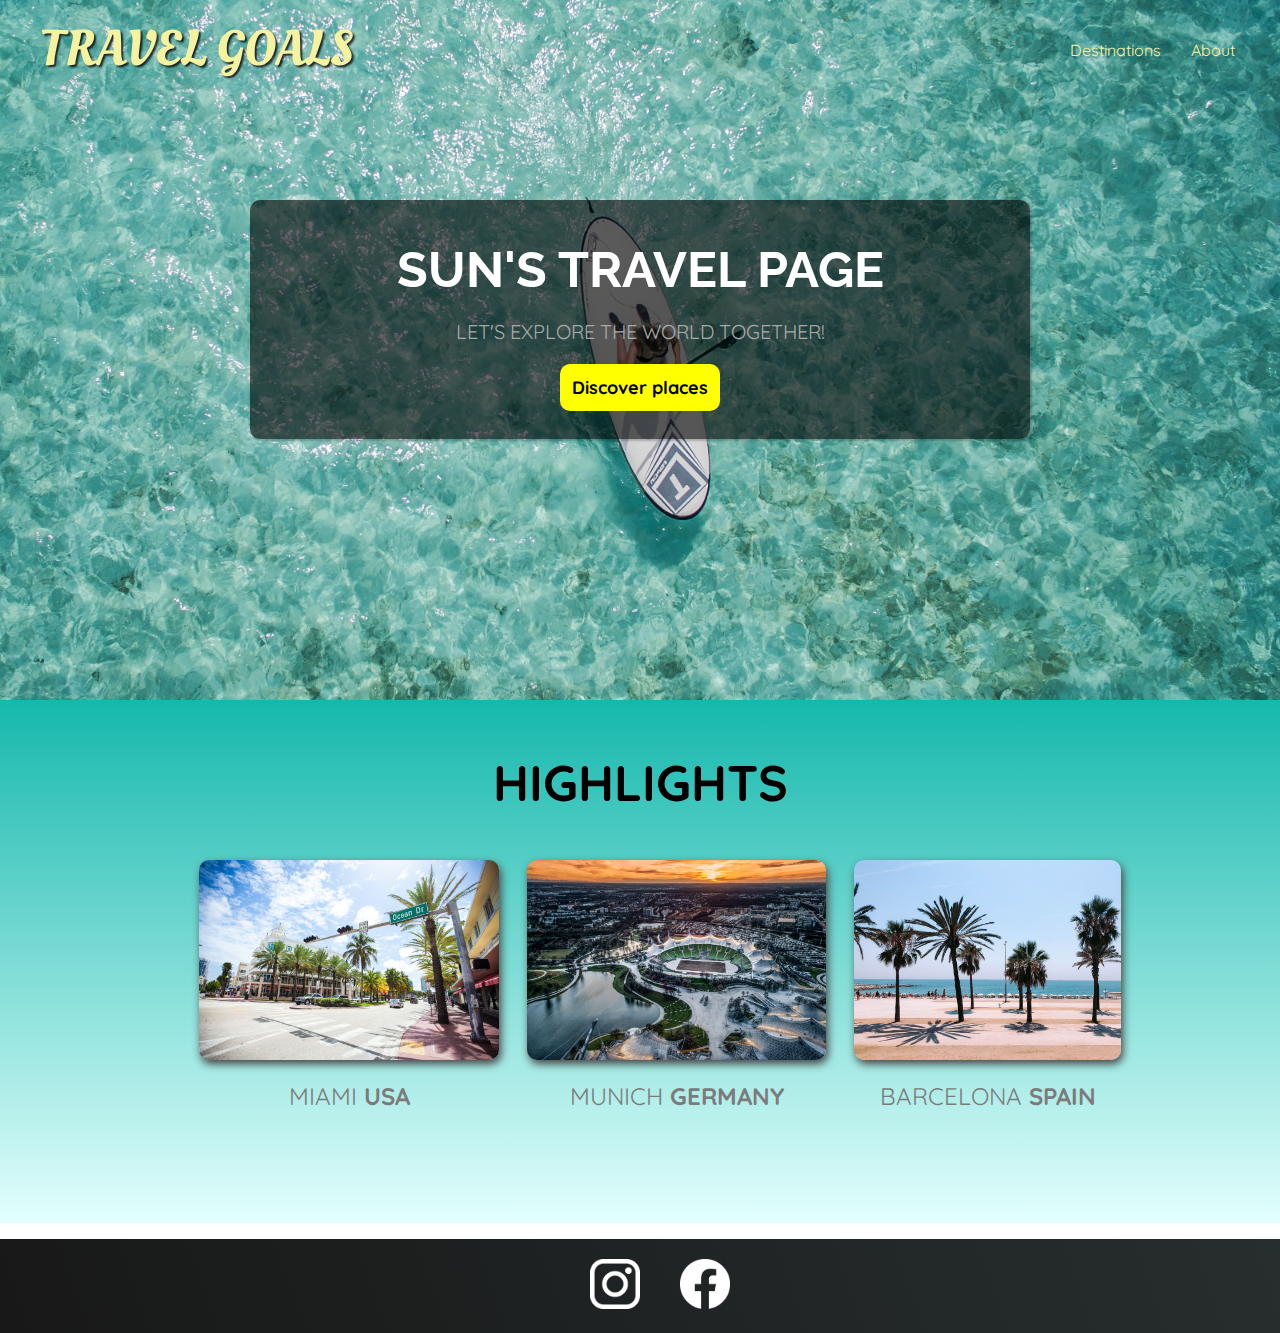
<file: aiexperience/index.html>
<!DOCTYPE html>
<html lang="ko">

<head>
    <meta charset="UTF-8">
    <link
        href="https://fonts.googleapis.com/css2?family=Raleway:wght@700&family=Oleo+Script:wght@700&family=Quicksand:wght@300;500;700&display=swap"
        rel="stylesheet" />
    <link rel="stylesheet" href="shared.css">
    <link rel="stylesheet" href="style.css">
    <title>Travel Goals</title>

</head>

<body>
    <header>
        <div id="page-logo">
            <a href="index.html">Travel Goals</a>
        </div>

        <nav>
            <ul>
                <li><a href="place.html">Destinations</a></li>
                <li><a href="">About</a></li>
            </ul>
        </nav>
    </header>

    <main>
        <section id="hero">
            <div>
                <h1>SUN'S TRAVEL PAGE</h1>
                <p>LET'S EXPLORE THE WORLD TOGETHER!</p>
                <a href="place.html">Discover places</a>
            </div>
        </section>

        <section id="highlights">
            <h1>highlights</h1>
            <ul id="destinations">
                <li class="destination">
                    <img src="./images/places/miami.jpg" alt="miami">
                    <p>Miami <strong>USA</strong></p>
                </li>
                <li class="destination">
                    <img src="./images/places/munich.jpg" alt="munich">
                    <p>Munich <strong>Germany</strong></p>
                </li>
                <li class="destination">
                    <img src="./images/places/barcelona.jpg" alt="barcelona">
                    <p>Barcelona <strong>spain</strong></p>
                </li>
            </ul>
        </section>
    </main>

    <footer id="footer">
        <ul>
            <li class="icon">
                <a href="https://www.instagram.com" target="_blank">
                    <img src="./images/icons/insta.png" alt="instagram"></a>
            </li>
            <li class="icon">
                <a href="https://www.facebook.com" target="_blank">
                    <img src="./images/icons/facebook.png" alt="facebook"></a>
            </li>
        </ul>

    </footer>

</body>

</html>
</file>
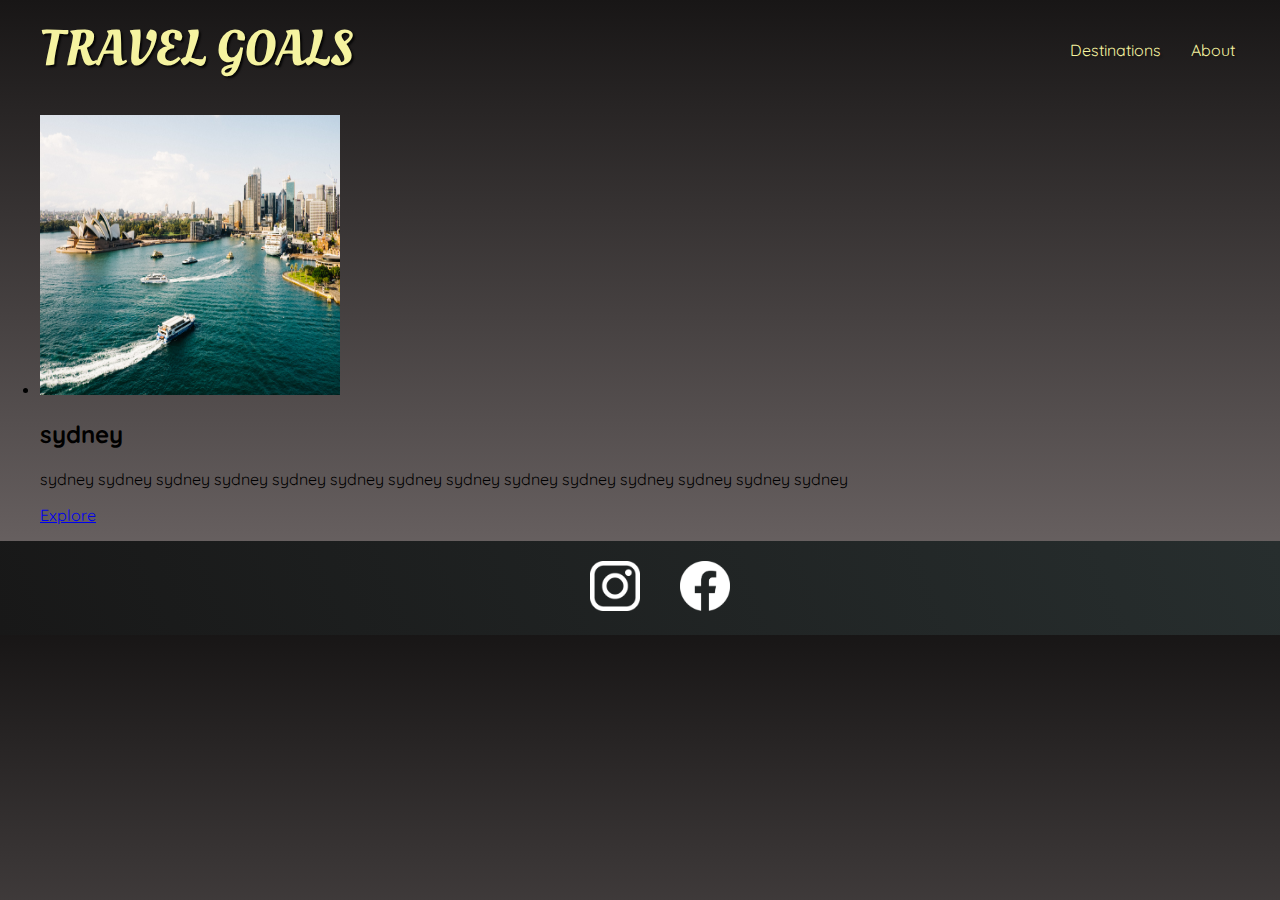
<file: aiexperience/place.html>
<!DOCTYPE html>
<html lang="ko">

<head>
    <meta charset="UTF-8">
    <link
        href="https://fonts.googleapis.com/css2?family=Raleway:wght@700&family=Oleo+Script:wght@700&family=Quicksand:wght@300;500;700&display=swap"
        rel="stylesheet" />
    <link rel="stylesheet" href="shared.css">
    <link rel="stylesheet" href="place.css">
    <title>Travel Goals</title>

</head>

<body>
    <header>
        <div id="page-logo">
            <a href="index.html">Travel Goals</a>
        </div>

        <nav>
            <ul>
                <li><a href="place.html">Destinations</a></li>
                <li><a href="">About</a></li>
            </ul>
        </nav>
    </header>
    <main>
        <section id="cardholder">
            <ul>
                <li>
                    <img src="./images/places/sydney.jpg" alt="sydney">
                    <div class="item-content">
                        <h2>sydney</h2>
                        <p>sydney sydney sydney sydney sydney sydney sydney sydney sydney sydney sydney sydney sydney
                            sydney </p>
                        <div class="actions">
                            <a href="http://en.wikipedia.org/wiki/Barcelona">Explore</a>
                        </div>
                    </div>
                </li>
            </ul>

        </section>
    </main>


    <footer id="footer">
        <ul>
            <li class="icon">
                <a href="https://www.instagram.com" target="_blank">
                    <img src="./images/icons/insta.png" alt="instagram"></a>
            </li>
            <li class="icon">
                <a href="https://www.facebook.com" target="_blank">
                    <img src="./images/icons/facebook.png" alt="facebook"></a>
            </li>
        </ul>

    </footer>

</body>

</html>
</file>
<file: aiexperience/shared.css>
body {
  font-family: "Quicksand", sans-serif;
  margin: 0;
}

header {
  display: flex;
  align-items: center;
  justify-content: space-between;
  padding: 15px 30px;
  position: absolute;
  width: 100%;
  box-sizing: border-box;
}

header ul {
  list-style: none;
  margin: 0;

  display: flex;
}
header li {
  padding: 10px;
  text-shadow: 2px 2px 2px rgb(0, 0, 0, 0.3);
}

header li a {
  color: rgb(245, 243, 160);
  padding: 5px;
  border-radius: 10px;
  text-decoration: none;
}

header li a:hover {
  background-color: rgb(240, 230, 165);
  color: black;
}

#page-logo a {
  padding: 10px;
  font-family: "Oleo Script", sans-serif;
  color: rgb(245, 243, 160);
  font-size: 50px;
  text-decoration: none;
  text-transform: uppercase;
  text-shadow: 2px 2px 2px rgb(0, 0, 0, 0.8);
}

footer {
  background: linear-gradient(70deg, rgb(24, 24, 24), rgb(39, 46, 46));
  /* height: 120px; */
}
footer ul {
  list-style: none;
  margin-bottom: 0;
  display: flex;
  justify-content: center;
}

footer li {
  margin: 20px;
}

.icon img {
  height: 50px;
}
</file>
<file: aiexperience/style.css>
#hero {
  /* width: 100%; */
  height: 700px;
  background-image: url("./images/places/ocean.jpg");
  /* 이미지 위치 설정 */
  background-position: center;
  /* 이미지 크기 비율 */
  background-size: cover;
  /* position: absolute;
  top: 0;
  left: 0; */
}

#hero div {
  width: 700px;
  background-color: rgb(0, 0, 0, 0.6);
  box-shadow: 2px 2px 2px rgb(0, 0, 0, 0.2);
  border-radius: 10px;
  text-align: center;
  padding: 40px;
  margin: auto;
  position: relative;
  top: 200px;
}

#hero div h1 {
  color: white;
  font-size: 50px;
  font-family: "Raleway", sans-serif;
  margin: 0;
}

#hero div p {
  color: darkgray;
  font-size: 20px;
  margin-bottom: 32px;
}

#hero div a {
  background-color: yellow;
  color: black;
  border-radius: 10px;
  font-size: 18px;
  padding: 12px;
  text-decoration: none;
  font-weight: bold;
}

#img-fact {
  display: flex;
  align-items: center;
  justify-content: space-evenly;
}

#img-fact img {
  width: 30%;
  height: 130px;
  border-radius: 10px;
  box-shadow: 4px 2px 2px rgb(0, 0, 0, 0.2);
  image-rendering: auto;
}

#highlights {
  padding: 41px;
  background: linear-gradient(0deg, rgb(227, 255, 253), rgb(21, 184, 173));
}

#highlights h1 {
  font-size: 50px;
  text-align: center;
  margin-top: 10px;
  margin-bottom: 32px;
  text-transform: uppercase;
}

#destinations {
  display: flex;
  width: 90%;
  margin: auto;
  margin-bottom: 40px;
  list-style: none;
  justify-content: center;
  text-align: center;
}

.destination {
  margin: 14px;
}

.destination p {
  text-transform: uppercase;
  font-size: 24px;
  color: rgb(124, 123, 123);
  margin: 17px 0;
}

.destination img {
  height: 200px;
  width: 100%;
  box-shadow: 2px 4px 8px rgb(68, 67, 67);
  border-radius: 10px;
  /* object-fit 종횡비에 맞게 억지로 줄인 img */
  object-fit: cover;
}
</file>
<file: aiexperience/place.css>
body {
  background: linear-gradient(0deg, rgb(116, 108, 108), rgb(24, 22, 22));
}

header {
  position: static;
}

main li img {
  width: 300px;
  height: 280px;
}
</file>
